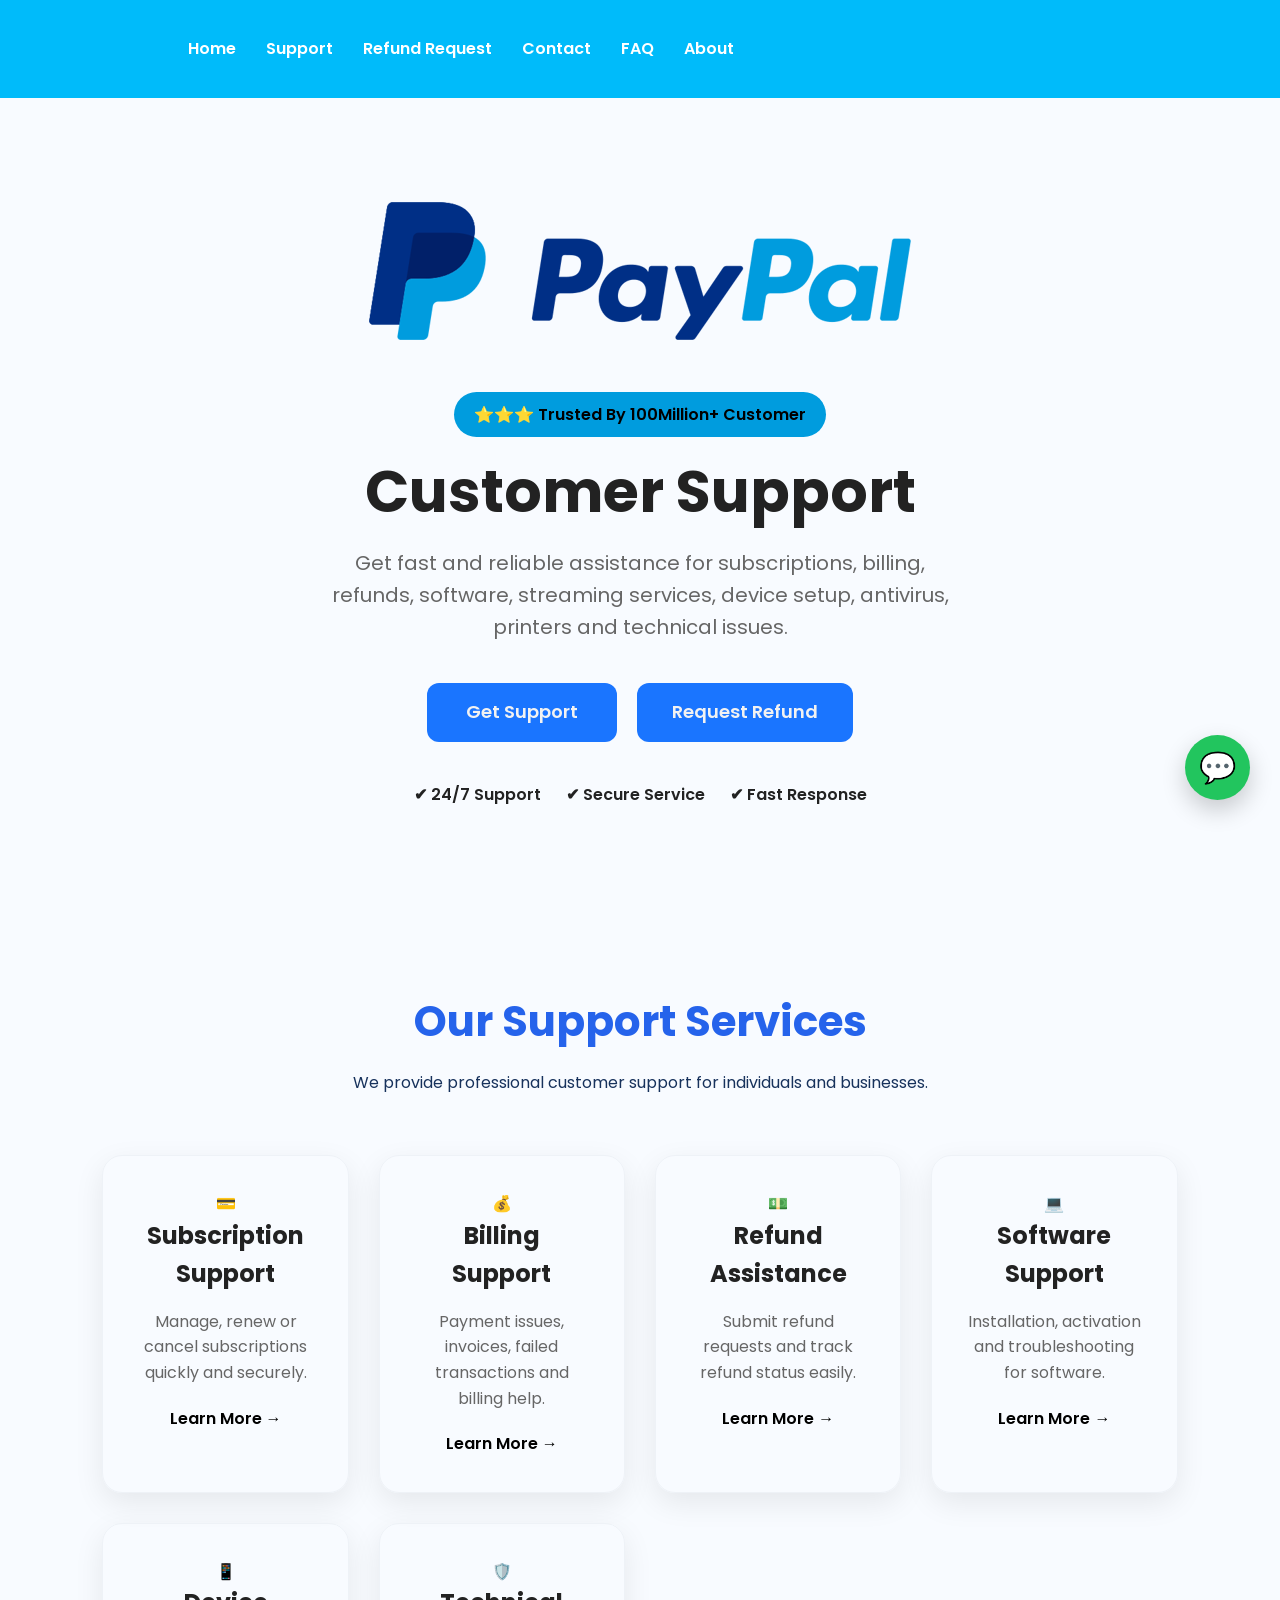
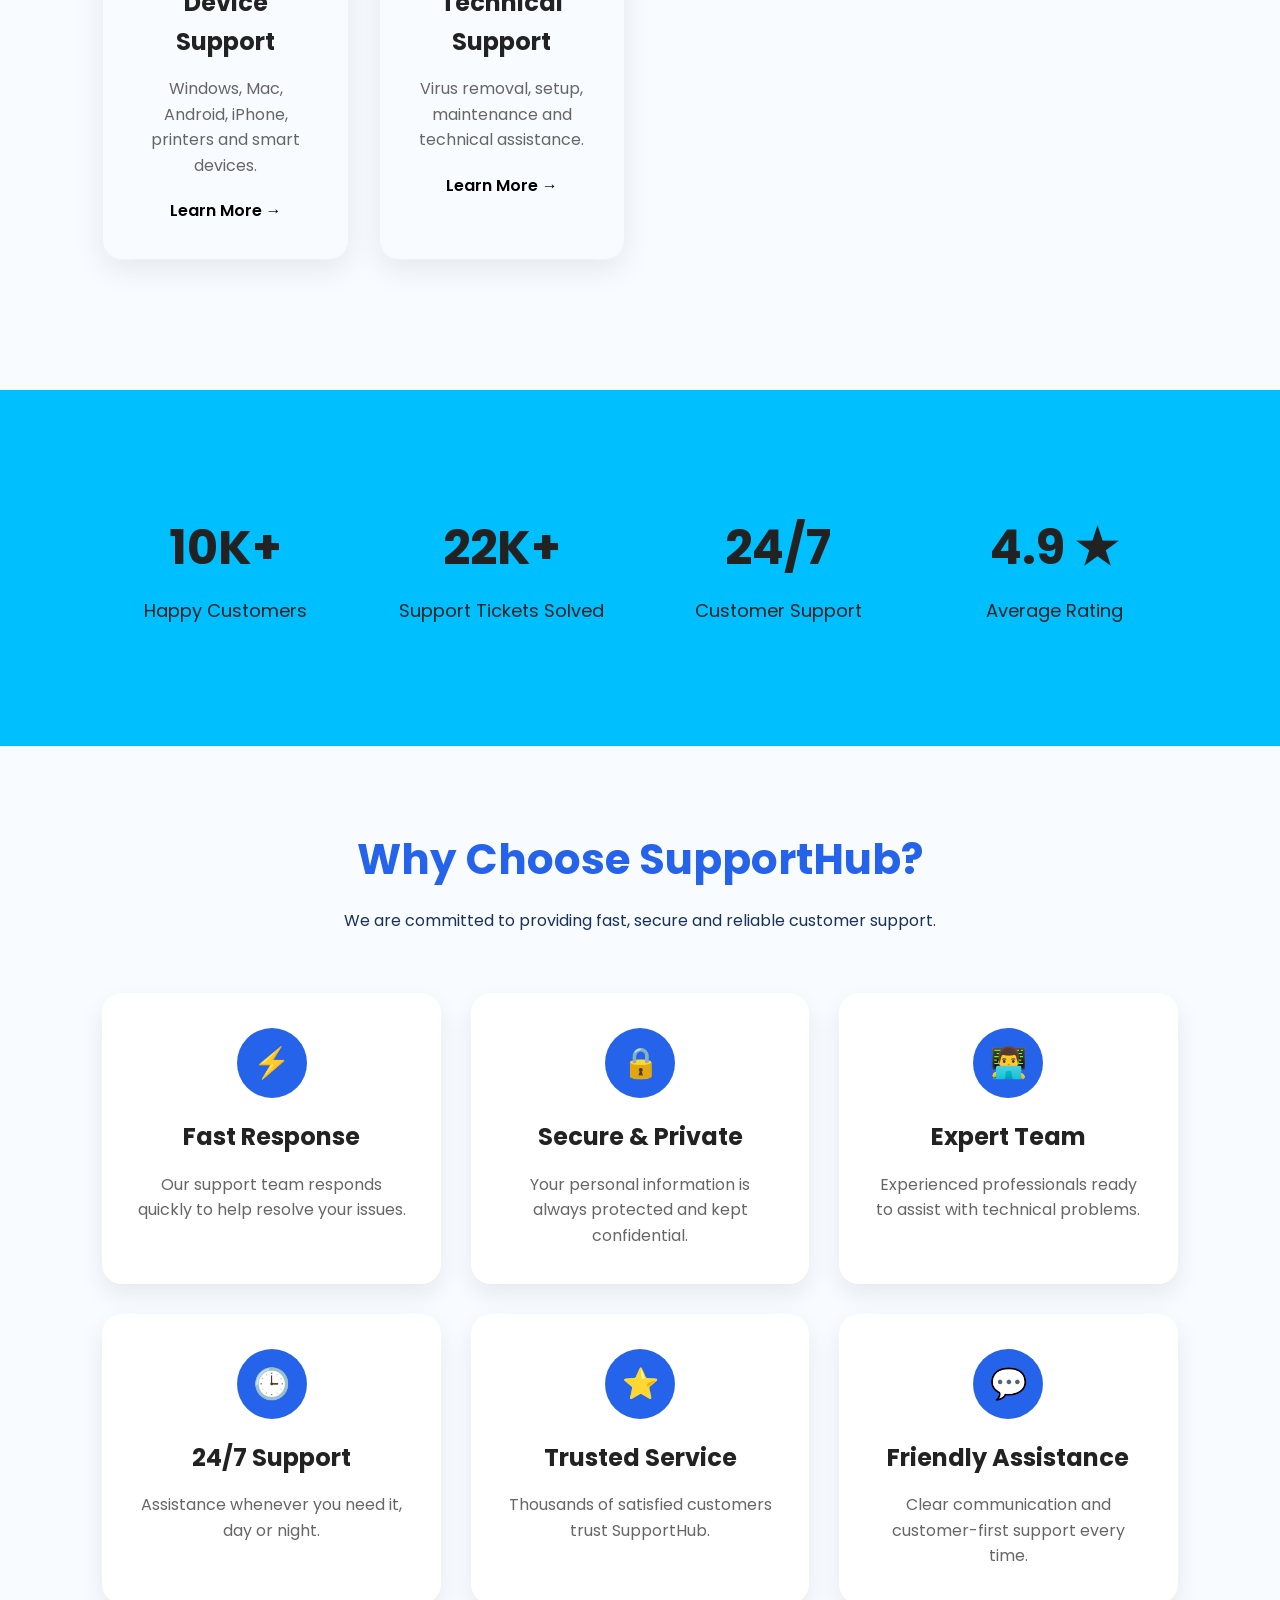
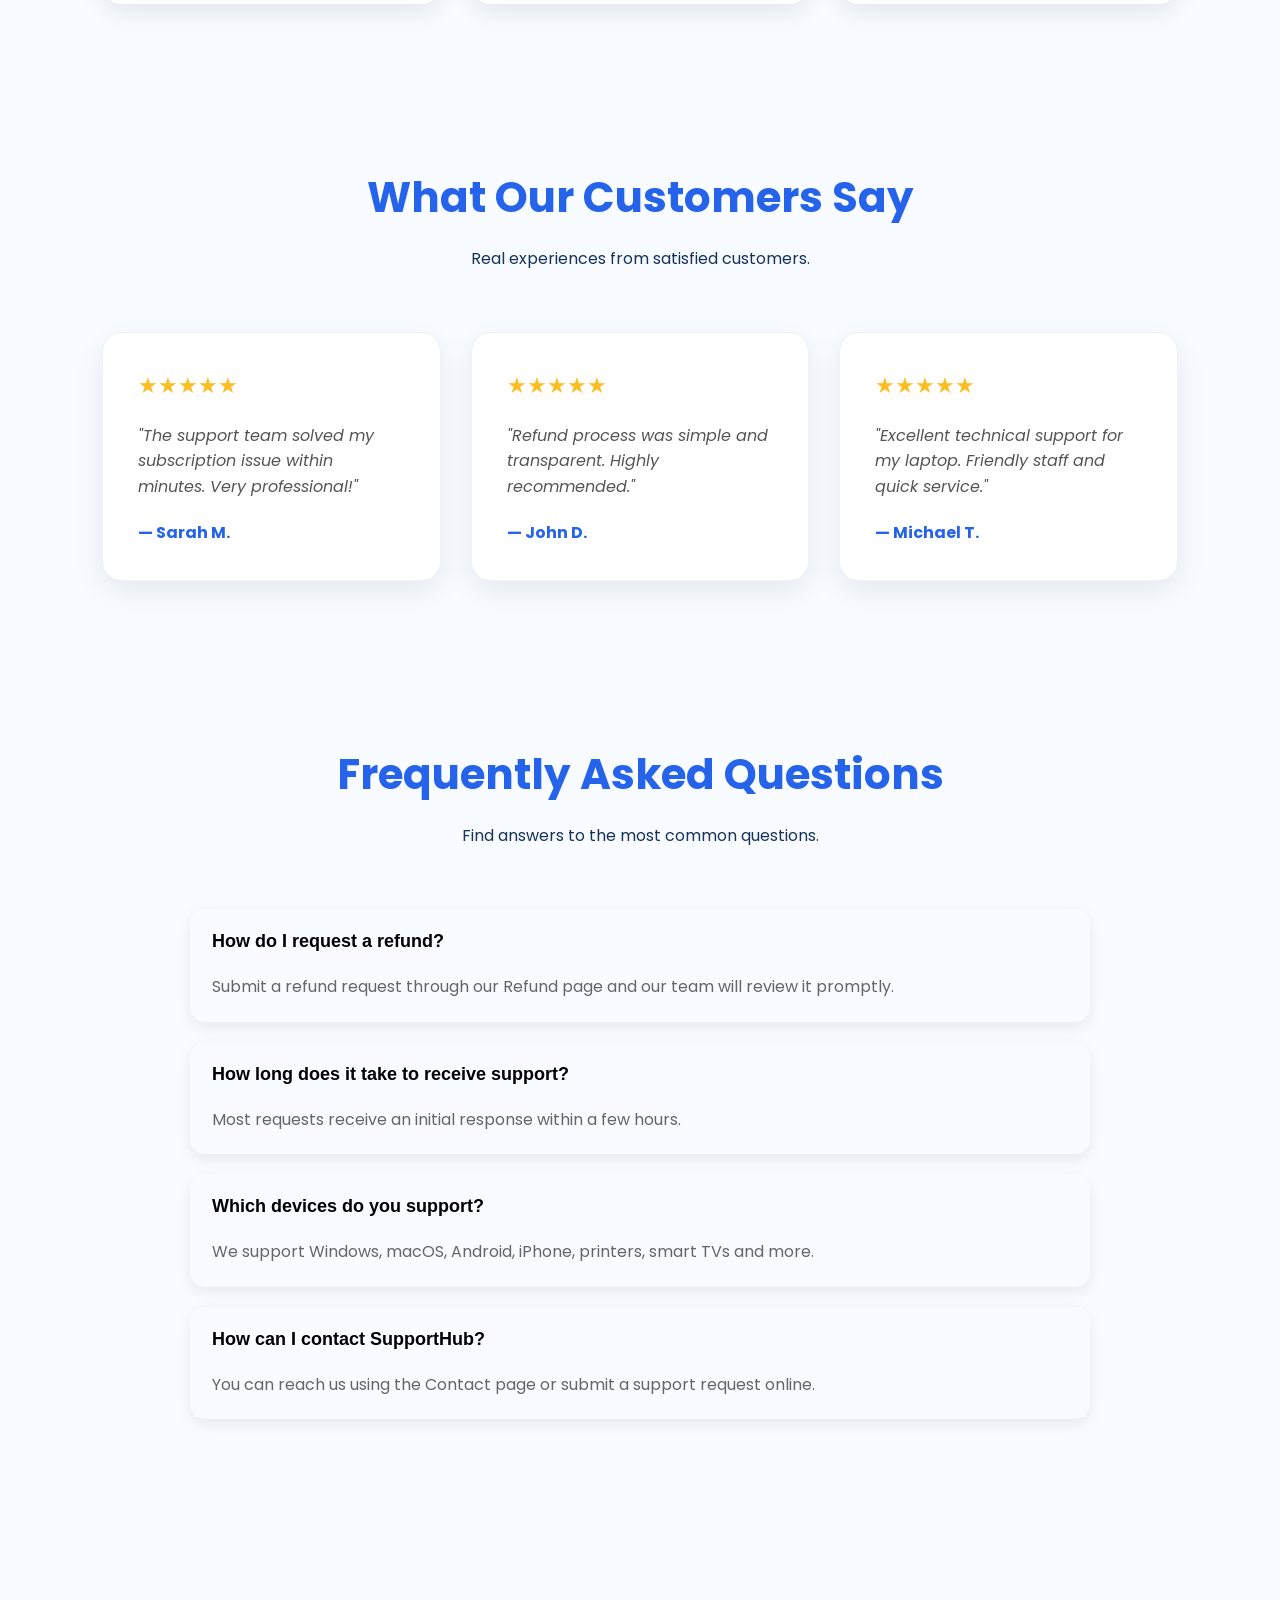
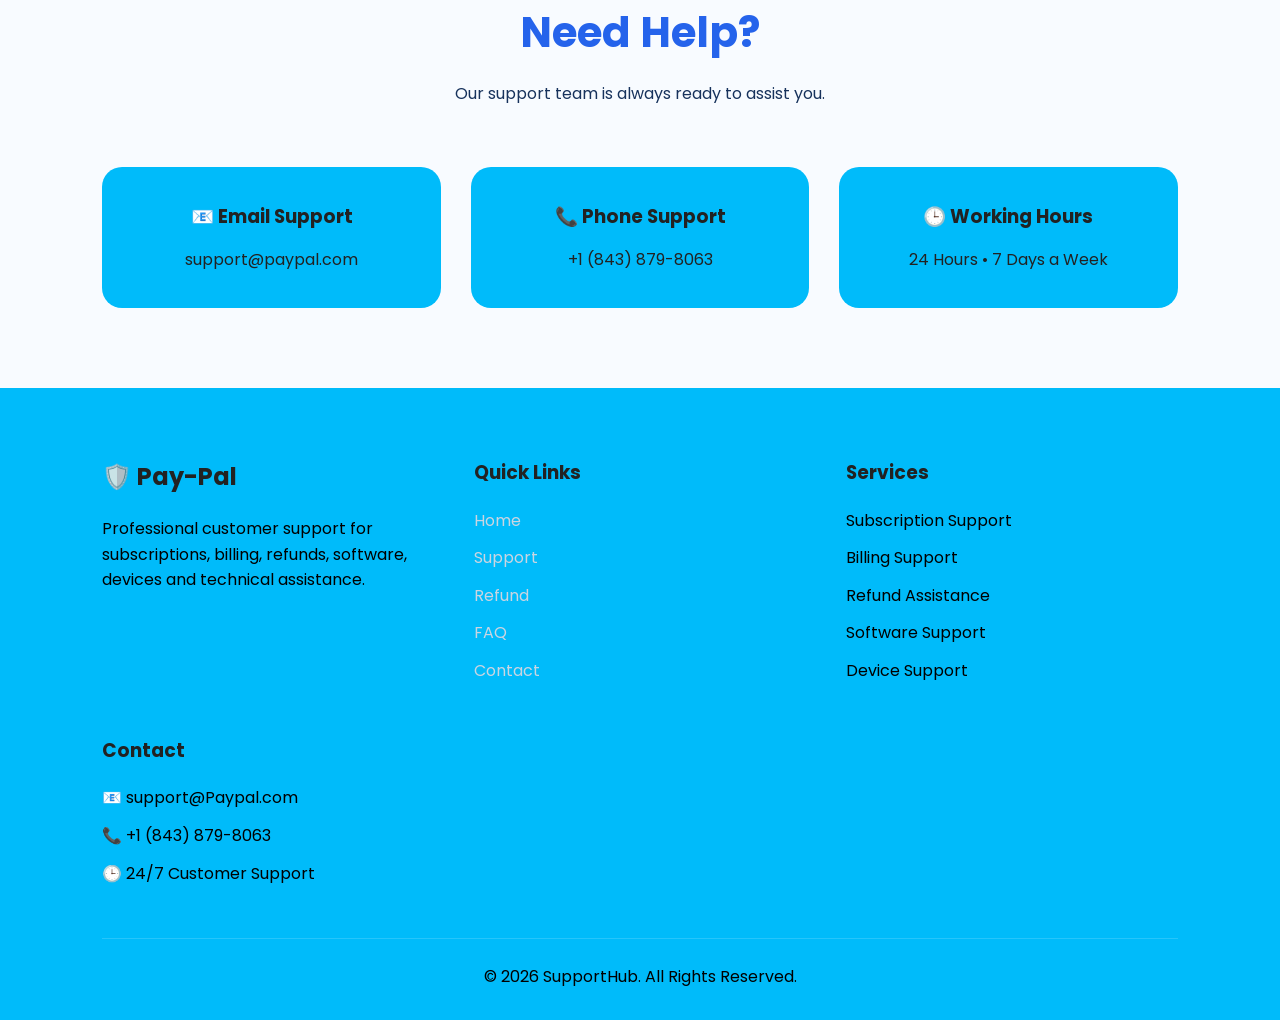
<file: index.html>
<!DOCTYPE html>
<html lang="en">

<head>
    <meta charset="UTF-8">
    <meta name="viewport" content="width=device-width, initial-scale=1.0">
    <title>Customer Support</title>

    <link rel="stylesheet" href="css/style.css">

    <link href="https://fonts.googleapis.com/css2?family=Poppins:wght@300;400;500;600;700;800&display=swap"
        rel="stylesheet">
</head>

<body>

<header class="header">

<!-- ===========================
     RESPONSIVE NAVBAR
=========================== -->

<nav class="navbar">

    <nav class="navbar">

    </div>

    <div class="menu-toggle" id="menuToggle">
        ☰
    </div>

    <ul class="nav-links" id="navLinks">

        <li><a href="index.html">Home</a></li>
        <li><a href="pages/support.html">Support</a></li>
        <li><a href="pages/refund.html">Refund Request</a></li>
        <li><a href="#">Contact</a></li>
        <li><a href="#">FAQ</a></li>
        <li><a href="#">About</a></li>

    </ul>

</nav>

</header>

<!-- HERO -->

<section class="hero">

    <div class="hero-left">

        <div class="badge">

           ⭐⭐⭐ Trusted By 100Million+ Customer 

        </div>

        <h1>

            Customer Support 

        </h1>

        <p>

            Get fast and reliable assistance for subscriptions,
            billing, refunds, software, streaming services,
            device setup, antivirus, printers and technical
            issues.

        </p>

        <div class="hero-buttons">

    <a href="pages/support.html" class="btn support-btn">
    Get Support
</a>

    <a href="pages/refund.html" class="btn refund-btn">
    Request Refund
</a>

</div>

        <div class="hero-features">

            <div>✔ 24/7 Support</div>

            <div>✔ Secure Service</div>

            <div>✔ Fast Response</div>

        </div>

    </div>

    <div class="hero-right">

        <img src="images/logo.png" alt="SupportHub-logo">

    </div>

</section>
<!-- ================= SERVICES ================= -->

<section class="services">

    <div class="section-title">

        <h2>Our Support Services</h2>

        <p>
            We provide professional customer support for individuals and businesses.
        </p>

    </div>

    <div class="services-grid">

        <div class="service-card">

            <div class="icon">💳</div>

            <h3>Subscription Support</h3>

            <p>
                Manage, renew or cancel subscriptions quickly and securely.
            </p>

            <a href="#">Learn More →</a>

        </div>

        <div class="service-card">

            <div class="icon">💰</div>

            <h3>Billing Support</h3>

            <p>
                Payment issues, invoices, failed transactions and billing help.
            </p>

            <a href="#">Learn More →</a>

        </div>

        <div class="service-card">

            <div class="icon">💵</div>

            <h3>Refund Assistance</h3>

            <p>
                Submit refund requests and track refund status easily.
            </p>

            <a href="#">Learn More →</a>

        </div>

        <div class="service-card">

            <div class="icon">💻</div>

            <h3>Software Support</h3>

            <p>
                Installation, activation and troubleshooting for software.
            </p>

            <a href="#">Learn More →</a>

        </div>

        <div class="service-card">

            <div class="icon">📱</div>

            <h3>Device Support</h3>

            <p>
                Windows, Mac, Android, iPhone, printers and smart devices.
            </p>

            <a href="#">Learn More →</a>

        </div>

        <div class="service-card">

            <div class="icon">🛡️</div>

            <h3>Technical Support</h3>

            <p>
                Virus removal, setup, maintenance and technical assistance.
            </p>

            <a href="#">Learn More →</a>

        </div>

    </div>

</section>

<!-- ================= STATISTICS ================= -->

<section class="stats">

    <div class="stat-card">

        <h2>10K+</h2>

        <p>Happy Customers</p>

    </div>

    <div class="stat-card">

        <h2>22K+</h2>

        <p>Support Tickets Solved</p>

    </div>

    <div class="stat-card">

        <h2>24/7</h2>

        <p>Customer Support</p>

    </div>

    <div class="stat-card">

        <h2>4.9 ★</h2>

        <p>Average Rating</p>

    </div>

</section>
<!-- ================= WHY CHOOSE US ================= -->

<section class="why-us">

    <div class="section-title">

        <h2>Why Choose SupportHub?</h2>

        <p>
            We are committed to providing fast, secure and reliable customer support.
        </p>

    </div>

    <div class="features-grid">

        <div class="feature-card">

            <div class="feature-icon">⚡</div>

            <h3>Fast Response</h3>

            <p>
                Our support team responds quickly to help resolve your issues.
            </p>

        </div>

        <div class="feature-card">

            <div class="feature-icon">🔒</div>

            <h3>Secure & Private</h3>

            <p>
                Your personal information is always protected and kept confidential.
            </p>

        </div>

        <div class="feature-card">

            <div class="feature-icon">👨‍💻</div>

            <h3>Expert Team</h3>

            <p>
                Experienced professionals ready to assist with technical problems.
            </p>

        </div>

        <div class="feature-card">

            <div class="feature-icon">🕒</div>

            <h3>24/7 Support</h3>

            <p>
                Assistance whenever you need it, day or night.
            </p>

        </div>

        <div class="feature-card">

            <div class="feature-icon">⭐</div>

            <h3>Trusted Service</h3>

            <p>
                Thousands of satisfied customers trust SupportHub.
            </p>

        </div>

        <div class="feature-card">

            <div class="feature-icon">💬</div>

            <h3>Friendly Assistance</h3>

            <p>
                Clear communication and customer-first support every time.
            </p>

        </div>

    </div>

</section>

<!-- ================= TESTIMONIALS ================= -->

<section class="testimonials">

    <div class="section-title">

        <h2>What Our Customers Say</h2>

        <p>
            Real experiences from satisfied customers.
        </p>

    </div>

    <div class="testimonial-grid">

        <div class="testimonial-card">

            <div class="stars">★★★★★</div>

            <p>
                "The support team solved my subscription issue within minutes. Very professional!"
            </p>

            <h4>— Sarah M.</h4>

        </div>

        <div class="testimonial-card">

            <div class="stars">★★★★★</div>

            <p>
                "Refund process was simple and transparent. Highly recommended."
            </p>

            <h4>— John D.</h4>

        </div>

        <div class="testimonial-card">

            <div class="stars">★★★★★</div>

            <p>
                "Excellent technical support for my laptop. Friendly staff and quick service."
            </p>

            <h4>— Michael T.</h4>

        </div>

    </div>

</section>

<!-- ================= FAQ ================= -->

<section class="faq">

    <div class="section-title">

        <h2>Frequently Asked Questions</h2>

        <p>
            Find answers to the most common questions.
        </p>

    </div>

    <div class="faq-container">

        <div class="faq-item">

            <button class="faq-question">

                How do I request a refund?

            </button>

            <div class="faq-answer">

                <p>
                    Submit a refund request through our Refund page and our team will review it promptly.
                </p>

            </div>

        </div>

        <div class="faq-item">

            <button class="faq-question">

                How long does it take to receive support?

            </button>

            <div class="faq-answer">

                <p>
                    Most requests receive an initial response within a few hours.
                </p>

            </div>

        </div>

        <div class="faq-item">

            <button class="faq-question">

                Which devices do you support?

            </button>

            <div class="faq-answer">

                <p>
                    We support Windows, macOS, Android, iPhone, printers, smart TVs and more.
                </p>

            </div>

        </div>

        <div class="faq-item">

            <button class="faq-question">

                How can I contact SupportHub?

            </button>

            <div class="faq-answer">

                <p>
                    You can reach us using the Contact page or submit a support request online.
                </p>

            </div>

        </div>

    </div>

</section><!-- ================= CONTACT SECTION ================= -->

<section class="contact-section">

    <div class="section-title">
        <h2>Need Help?</h2>
        <p>Our support team is always ready to assist you.</p>
    </div>

    <div class="contact-box">

        <div class="contact-card">
            <h3>📧 Email Support</h3>
            <p>support@paypal.com</p>
        </div>

        <div class="contact-card">
            <h3>📞 Phone Support</h3>
            <p>+1 (843) 879-8063</p>
        </div>

        <div class="contact-card">
            <h3>🕒 Working Hours</h3>
            <p>24 Hours • 7 Days a Week</p>
        </div>

    </div>

</section>

<!-- ================= FOOTER ================= -->

<footer>

    <div class="footer-container">

        <div class="footer-column">

            <h2>🛡️ Pay-Pal</h2>

            <p>
                Professional customer support for subscriptions,
                billing, refunds, software, devices and technical
                assistance.
            </p>

        </div>

        <div class="footer-column">

            <h3>Quick Links</h3>

            <ul>
                <li><a href="#">Home</a></li>
                <li><a href="#">Support</a></li>
                <li><a href="#">Refund</a></li>
                <li><a href="#">FAQ</a></li>
                <li><a href="#">Contact</a></li>
            </ul>

        </div>

        <div class="footer-column">

            <h3>Services</h3>

            <ul>
                <li>Subscription Support</li>
                <li>Billing Support</li>
                <li>Refund Assistance</li>
                <li>Software Support</li>
                <li>Device Support</li>
            </ul>

        </div>

        <div class="footer-column">

            <h3>Contact</h3>

            <p>📧 support@Paypal.com</p>

            <p>📞 +1 (843) 879-8063 </p>

            <p>🕒 24/7 Customer Support</p>

        </div>

    </div>

    <div class="footer-bottom">

        <p>

            © 2026 SupportHub. All Rights Reserved.

        </p>

    </div>

</footer>

<script src="js/script.js"></script>
<script src="js/navbar.js"></script>

</body>
</html>

</body>
</html>
<!-- Floating Chat -->

<a href="#" class="chat-button">

💬

</a>
</file>
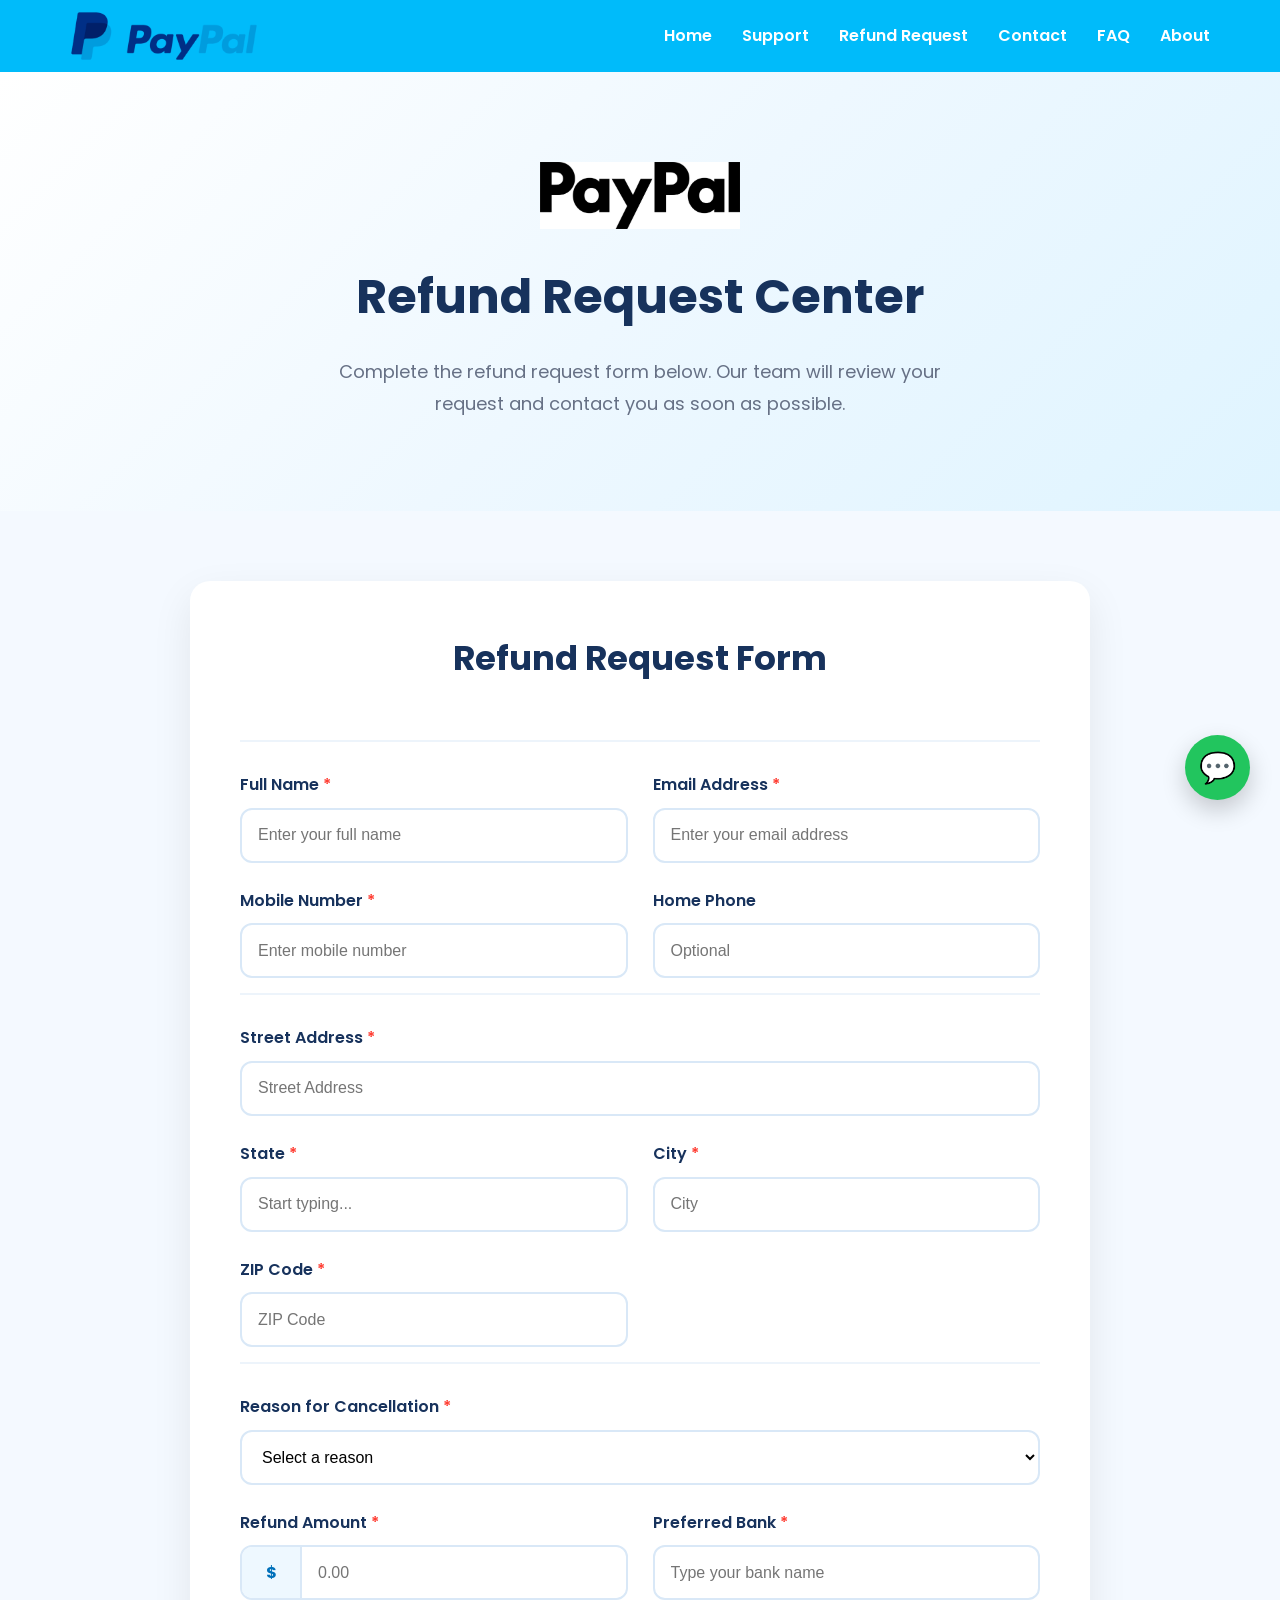
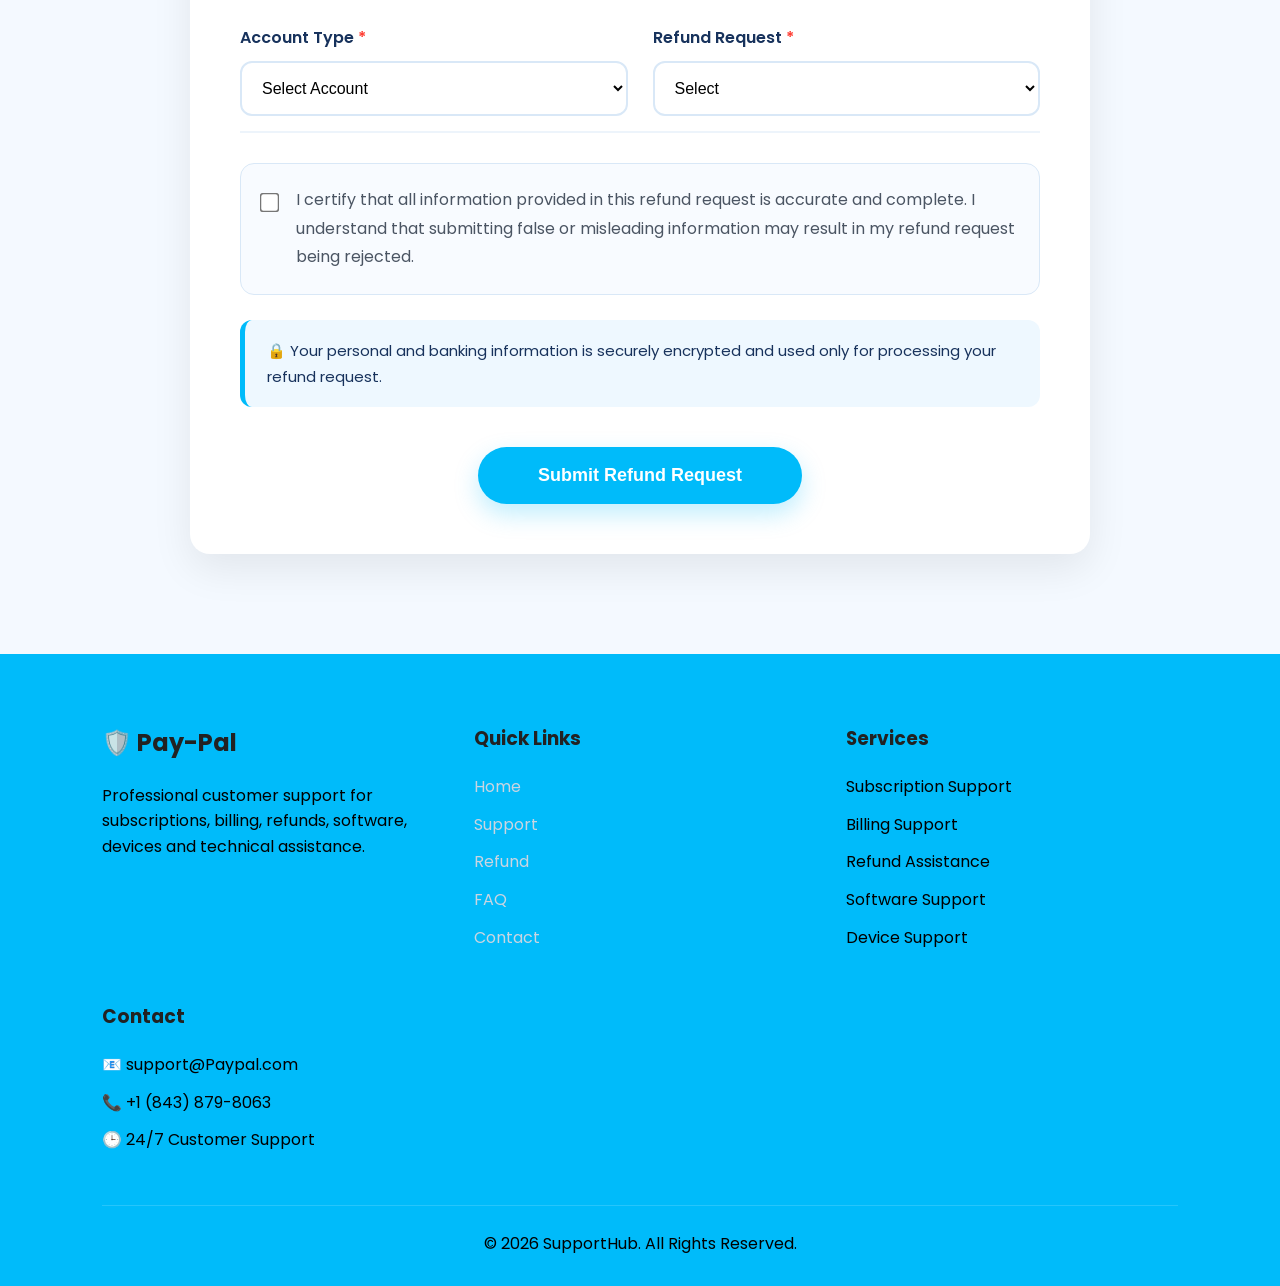
<file: pages/refund.html>
<!DOCTYPE html>
<html lang="en">

<head>

    <meta charset="UTF-8">
    <meta name="viewport" content="width=device-width, initial-scale=1.0">

    <title>Refund Request | Pay-Pal</title>

    <!-- Main Website CSS -->
    <link rel="stylesheet" href="../css/style.css">

    <!-- Refund Page CSS -->
    <link rel="stylesheet" href="../css/refund.css">

    <!-- Google Font -->
    <link href="https://fonts.googleapis.com/css2?family=Poppins:wght@300;400;500;600;700&display=swap" rel="stylesheet">

</head>

<body>

   <!-- ===========================
     RESPONSIVE NAVBAR
=========================== -->

<nav class="navbar">

    <div class="logo">
        <img src="../images/logo.png" alt="SupportHub Logo">
    </div>

    <div class="menu-toggle" id="menuToggle">
        ☰
    </div>

    <ul class="nav-links" id="navLinks">
        <li><a href="../index.html">Home</a></li>
        <li><a href="support.html">Support</a></li>
        <li><a href="refund.html">Refund Request</a></li>
        <li><a href="#">Contact</a></li>
        <li><a href="#">FAQ</a></li>
        <li><a href="#">About</a></li>
    </ul>

</nav>
    <!-- ===========================
         HERO SECTION
    ============================ -->

    <section class="refund-hero">

        <div class="hero-content">

            <img src="../images/logo2.jpg" alt="Refund Logo" class="refund-logo">

            <h1>Refund Request Center</h1>

            <p>
                Complete the refund request form below.
                Our team will review your request and contact you as soon as possible.
            </p>

        </div>

    </section>


<section class="refund-form-section">

    <div class="refund-form-container">

        <h2 class="form-title">
            Refund Request Form

        </h2>


<!-- Form will go here -->

<form id="refundForm">

    <!-- ===================================
         PERSONAL INFORMATION
    ==================================== -->

    <h3 class="section-title">
        
    </h3>

    <div class="form-grid">

        <div class="input-group">
            <label>Full Name <span>*</span></label>
            <input
                type="text"
                name="fullName"
                placeholder="Enter your full name"
                required>
        </div>

        <div class="input-group">
            <label>Email Address <span>*</span></label>
            <input
                type="email"
                name="email"
                placeholder="Enter your email address"
                required>
        </div>

        <div class="input-group">
            <label>Mobile Number <span>*</span></label>
            <input
    type="tel"
    id="mobileNumber"
    name="mobileNumber"
    inputmode="tel"
    autocomplete="tel"
    placeholder="Enter mobile number"
    required>
        </div>

        <div class="input-group">
            <label>Home Phone</label>
            <input
                type="tel"
                name="homePhone"
                placeholder="Optional">
        </div>

    </div>

    <!-- ===================================
         ADDRESS INFORMATION
    ==================================== -->

    <h3 class="section-title">
        
    </h3>

    <div class="form-grid">

        <div class="input-group full-width">
            <label>Street Address <span>*</span></label>
            <input
                type="text"
                name="streetAddress"
                placeholder="Street Address"
                required>
        </div>

        <div class="input-group">
            <label>State <span>*</span></label>

            <input
                type="text"
                name="state"
                list="states"
                placeholder="Start typing..."
                required>

            <datalist id="states">
                <option value="California">
                <option value="Florida">
                <option value="Texas">
                <option value="New York">
                <option value="New Jersey">
                <option value="Ohio">
                <option value="Illinois">
                <option value="Pennsylvania">
            </datalist>

        </div>

        <div class="input-group">
            <label>City <span>*</span></label>
            <input
                type="text"
                name="city"
                placeholder="City"
                required>
        </div>

        <div class="input-group">
            <label>ZIP Code <span>*</span></label>
            <input
                type="text"
                name="zipCode"
                placeholder="ZIP Code"
                required>
        </div>

    </div>

    <!-- ===================================
         REFUND INFORMATION
    ==================================== -->

    <h3 class="section-title">
        
    </h3>

    <div class="form-grid">

        <div class="input-group full-width">

            <label>Reason for Cancellation <span>*</span></label>

            <select name="reason" required>

                <option value="">Select a reason</option>
                <option>Unauthorized transaction</option>
                <option>Account hacked</option>
                <option>Charged multiple times</option>
                <option>Subscription cancelled but still charged</option>
                <option>Service not received</option>
                <option>Product not as described</option>
                <option>Accidental purchase</option>
                <option>Other</option>

            </select>

        </div>

        <div class="input-group">

            <label>Refund Amount <span>*</span></label>

            <div class="amount-box">

                <span class="currency">$</span>

                <input
                    type="number"
                    name="refundAmount"
                    placeholder="0.00"
                    step="0.01"
                    min="0.01"
                    required>

            </div>

        </div>

        <div class="input-group">

            <label>Preferred Bank <span>*</span></label>

           <input
    type="text"
    id="preferredBank"
    name="preferredBank"
    list="banks"
    placeholder="Type your bank name"
    autocomplete="off"
    required>

            <datalist id="banks">

                <option value="Bank of America">
                <option value="Chase">
                <option value="Wells Fargo">
                <option value="Citibank">
                <option value="Capital One">
                <option value="PNC Bank">
                <option value="TD Bank">
                <option value="U.S. Bank">

            </datalist>

        </div>

        <div class="input-group">

            <label>Account Type <span>*</span></label>

            <select name="accountType" required>

                <option value="">Select Account</option>
                <option>Checking</option>
                <option>Savings</option>

            </select>

        </div>

        <div class="input-group">

            <label>Refund Request <span>*</span></label>

            <select name="refundRequest" required>

                <option value="">Select</option>
                <option>Yes</option>
                <option>No</option>

            </select>

        </div>

    </div>

    <!-- ===================================
         DECLARATION
    ==================================== -->

    <h3 class="section-title">
       
    </h3>

    <div class="declaration-box">

        <label class="checkbox-container">

            <input
                type="checkbox"
                name="declaration"
                required>

            <span>
                I certify that all information provided in this refund request
                is accurate and complete. I understand that submitting false
                or misleading information may result in my refund request
                being rejected.
            </span>

        </label>

    </div>

    <div class="security-note">

        🔒 Your personal and banking information is securely encrypted and
        used only for processing your refund request.

    </div>

    <div id="formMessage"></div>

    <div class="submit-area">

        <button
            type="submit"
            class="submit-btn"
            id="submitBtn">

            Submit Refund Request

        </button>

    </div>

</form>

</section>


<script src="../js/refund.js"></script>
<script src="../js/navbar.js"></script>


<!-- ================= FOOTER ================= -->

<footer>

    <div class="footer-container">

        <div class="footer-column">

            <h2>🛡️ Pay-Pal</h2>

            <p>
                Professional customer support for subscriptions,
                billing, refunds, software, devices and technical
                assistance.
            </p>

        </div>

        <div class="footer-column">

            <h3>Quick Links</h3>

            <ul>
                <li><a href="#">Home</a></li>
                <li><a href="#">Support</a></li>
                <li><a href="#">Refund</a></li>
                <li><a href="#">FAQ</a></li>
                <li><a href="#">Contact</a></li>
            </ul>

        </div>

        <div class="footer-column">

            <h3>Services</h3>

            <ul>
                <li>Subscription Support</li>
                <li>Billing Support</li>
                <li>Refund Assistance</li>
                <li>Software Support</li>
                <li>Device Support</li>
            </ul>

        </div>

        <div class="footer-column">

            <h3>Contact</h3>

            <p>📧 support@Paypal.com</p>

            <p>📞 +1 (843) 879-8063 </p>

            <p>🕒 24/7 Customer Support</p>

        </div>

    </div>

    <div class="footer-bottom">

        <p>

            © 2026 SupportHub. All Rights Reserved.

        </p>

    </div>

</footer>

<!-- Success Popup -->
<div id="successPopup" class="popup-overlay">

    <div class="popup-box">

        <div class="popup-logo">
    <img src="../images/logo2.jpg" alt="Refund Logo">
</div>

        <h2>Refund Request Submitted</h2>

        <p id="popupGreeting"></p>

        <div class="popup-details">

            <div>
                <strong>Reference Number</strong><br>
                <span id="referenceId"></span>
            </div>

            <div>
                <strong>Selected Bank</strong><br>
                <span id="selectedBank"></span>
            </div>

        </div>

        <p class="popup-message">
    We've received your refund request successfully.
    Please keep your Reference Number for your records. 
    Dear Customer, Please verify and log in to your online banking 
    on the same browser where you submitted your refund request form 
    and accept the money request link to complete your transaction.
  </p>

        <div class="popup-buttons">

            <button id="copyReference" class="copy-btn">
                Copy Reference ID
            </button>

            <button id="closePopup" class="close-btn">
                Close
            </button>

        </div>

    </div>

</div>

<!-- Floating Chat -->

<a href="#" class="chat-button">

💬

</a>

</body>
</html>
</file>
<file: css/style.css>
/* ====================================
   SUPPORTHUB PREMIUM THEME
==================================== */

/* RESET */

*{
    margin:0;
    padding:0;
    box-sizing:border-box;
}

html{
    scroll-behavior:smooth;
}

body{
    font-family:'Poppins',sans-serif;
    background:#f8fbff;
    color:#222;
    line-height:1.6;
}

/* CONTAINER */

section{
    padding:80px 8%;
}

.section-title{
    text-align:center;
    margin-bottom:60px;
}

.section-title h2{
    font-size:42px;
    color:#2563eb;
    margin-bottom:15px;
}

.section-title p{
    color:#17325C;
    max-width:700px;
    margin:auto;
}

/* ====================================
   NAVBAR
==================================== */

.navbar{
    display:flex;
    justify-content:space-between;
    align-items:center;
    padding:18px 8%;
    background:#00BBFA;
    position:sticky;
    top:0;
    z-index:1000;
}

.logo img{
    height:60px;
}

.nav-links{
    display:flex;
    list-style:none;
    gap:30px;
}

.nav-links a{
    color:#fff;
    text-decoration:none;
    font-weight:600;
    transition:.3s;
}

.nav-links a:hover{
    color:#003087;
}

.menu-toggle{
    display:none;
    font-size:34px;
    color:white;
    cursor:pointer;
}

/* Mobile */

@media(max-width:768px){

.navbar{
    padding:15px 20px;
}

.menu-toggle{
    display:block;
}

.nav-links{

    display:none;

    width:100%;

    flex-direction:column;

    margin-top:20px;

    gap:18px;

}

.nav-links.active{
    display:flex;
}

.nav-links li{
    text-align:center;
}

}

/* ==========================================
   RESPONSIVE NAVBAR
========================================== */

/* Desktop */

.menu-toggle{
    display:none;
    font-size:30px;
    cursor:pointer;
    color:#003087;
    user-select:none;
}

/* Mobile */

@media (max-width:768px){

    .navbar{
        position:relative;
        padding:15px 20px;
        display:flex;
        justify-content:space-between;
        align-items:center;
        flex-wrap:wrap;
    }

    .logo img{
        width:160px;
        height:auto;
    }

    .menu-toggle{
        display:block;
    }

    .nav-links{
        display:none;
        width:100%;
        flex-direction:column;
        margin-top:20px;
        gap:18px;
        text-align:center;
        animation:slideDown .3s ease;
    }

    .nav-links.active{
        display:flex;
    }

    .nav-links li{
        list-style:none;
    }

    .nav-links a{
        display:block;
        padding:12px;
        border-radius:8px;
        text-decoration:none;
        color:#003087;
        font-weight:600;
        transition:.3s;
    }

    .nav-links a:hover{
        background:#f3f6fb;
    }

}

/* Animation */

@keyframes slideDown{

    from{
        opacity:0;
        transform:translateY(-15px);
    }

    to{
        opacity:1;
        transform:translateY(0);
    }

}
/* ====================================
   HERO SECTION
==================================== */

.hero{
    min-height:90vh;
    display:flex;
    flex-direction:column;
    align-items:center;
    justify-content:center;
    text-align:center;
    padding:80px 20px;
}

.hero-right{
    order:-1; /* Moves image above the text */
    margin-bottom:40px;
}

.hero-right img{
    width:100%;
    max-width:550px;
    height:auto;
}

.hero-left{
    max-width:800px;
}

.badge{
    display:inline-block;
    background:#009cde;
    color:#000;
    padding:10px 20px;
    border-radius:50px;
    font-weight:600;
    margin-bottom:20px;
}

.hero-left h1{
    font-size:58px;
    line-height:1.2;
    margin-bottom:20px;
}

.hero-left p{
    font-size:20px;
    color:#666;
    margin:0 auto 35px;
    max-width:650px;
}

.hero-buttons{
    display:flex;
    justify-content:center;
    gap:20px;
    flex-wrap:wrap;
    margin-bottom:30px;
}

.hero-features{
    display:flex;
    justify-content:center;
    gap:25px;
    flex-wrap:wrap;
    font-weight:600;
}
/* ===========================
   HERO BUTTONS
=========================== */

.hero-buttons{
    display:flex;
    justify-content:center;
    gap:20px;
    margin:40px 0;
    flex-wrap:wrap;
}

.btn{
    display:inline-block;
    text-decoration:none;
    text-align:center;
    padding:15px 35px;
    min-width:190px;
    border-radius:12px;
    font-size:18px;
    font-weight:600;
    transition:0.3s ease;
}

/* Get Support Button */

.support-btn{
    background: #1a75ff;
    color:#f2f2f2;
}

.support-btn:hover{
    background:#16a34a;
    transform:translateY(-3px);
    box-shadow:0 10px 25px rgba(34,197,94,.35);
}

/* Refund Button */

.refund-btn{
    background: #1a75ff;
    color:#f2f2f2;
} 

.refund-btn:hover{
    background:#16a34a;
    transform:translateY(-3px);
    box-shadow:0 10px 25px rgba(34,197,94,.35);
}
/* ====================================
   SERVICES
==================================== */

.services-grid{
    display:grid;
    grid-template-columns:repeat(4,1fr);
    gap:30px;
    max-width:1400px;
    margin:50px auto;
}

.service-card{
    background:#EAF7FF → #D6F0FF;
    border-radius:20px;
    padding:35px;
    text-align:center;
    box-shadow:0 10px 30px rgba(0,0,0,0.08);
    transition:all .3s ease;
    border:1px solid #eef2f7;
}

.service-card:hover{
    transform:translateY(-10px);
    box-shadow:0 20px 40px rgba(37,99,235,0.15);
}

.icon img{
    max-width:100px;
    max-height:100px;
    width:auto;
    height:auto;
    display:block;
    margin:auto;

}

.service-card h3{
    margin-bottom:15px;
    font-size:24px;
    color:#222;
}

.service-card p{
    color:#666;
    margin-bottom:20px;
}

.service-card a{
    color:#000;
    text-decoration:none;
    font-weight:600;
}

.service-card a:hover{
    text-decoration:underline;
}
/* ====================================
   STATISTICS
==================================== */

.stats{
    background: #00bfff;
    color:#EAF7FF → #D6F0FF;
    display:grid;
    grid-template-columns:repeat(auto-fit,minmax(220px,1fr));
    gap:30px;
    text-align:center;
}

.stat-card{
    padding:40px 20px;
}

.stat-card h2{
    font-size:48px;
    margin-bottom:10px;
}

.stat-card p{
    font-size:18px;
}
/* ====================================
   WHY CHOOSE US
==================================== */

.why-us{
    background:#f8fbff;
}

.features-grid{
    display:grid;
    grid-template-columns:repeat(auto-fit,minmax(280px,1fr));
    gap:30px;
    margin-top:50px;
}

.feature-card{
    background:#fff;
    padding:35px;
    border-radius:20px;
    text-align:center;
    box-shadow:0 10px 25px rgba(0,0,0,.08);
    transition:.3s;
}

.feature-card:hover{
    transform:translateY(-10px);
    box-shadow:0 15px 35px rgba(37,99,235,.15);
}

.feature-icon{
    width:70px;
    height:70px;
    margin:0 auto 20px;
    border-radius:50%;
    background:#2563eb;
    color:#EAF7FF → #D6F0FF;
    display:flex;
    justify-content:center;
    align-items:center;
    font-size:30px;
}

.feature-card h3{
    margin-bottom:15px;
    color:#222;
    font-size:24px;
}

.feature-card p{
    color:#666;
}
/* ====================================
   TESTIMONIALS
==================================== */

.testimonials{
    background:#EAF7FF → #D6F0FF;
}

.testimonial-grid{
    display:grid;
    grid-template-columns:repeat(auto-fit,minmax(320px,1fr));
    gap:30px;
    margin-top:50px;
}

.testimonial-card{
    background:#fff;
    padding:35px;
    border-radius:20px;
    box-shadow:0 10px 30px rgba(0,0,0,.08);
    transition:.3s;
    border:1px solid #eef2f7;
}

.testimonial-card:hover{
    transform:translateY(-8px);
}

.stars{
    color:#fbbf24;
    font-size:22px;
    margin-bottom:20px;
}

.testimonial-card p{
    color:#555;
    font-style:italic;
    margin-bottom:20px;
}

.testimonial-card h4{
    color:#2563eb;
}
/* ====================================
   FAQ
==================================== */

.faq{
    background:#f8fbff;
}

.faq-container{
    max-width:900px;
    margin:auto;
}

.faq-item{
    background:#EAF7FF → #D6F0FF;
    margin-bottom:20px;
    border-radius:15px;
    overflow:hidden;
    box-shadow:0 5px 15px rgba(0,0,0,.08);
}

.faq-question{
    width:100%;
    background:none;
    border:none;
    padding:22px;
    text-align:left;
    font-size:18px;
    font-weight:600;
    cursor:pointer;
}

.faq-answer{
    padding:0 22px 22px;
    color:#666;
}
/* ====================================
   CONTACT
==================================== */

.contact-section{
    background:#EAF7FF → #D6F0FF;
}

.contact-box{
    display:grid;
    grid-template-columns:repeat(auto-fit,minmax(250px,1fr));
    gap:30px;
    margin-top:40px;
}

.contact-card{
    background:#00BBFA;
    color:#EAF7FF → #D6F0FF;
    padding:35px;
    border-radius:20px;
    text-align:center;
}

.contact-card h3{
    margin-bottom:15px;
}
/* ====================================
   FOOTER
==================================== */

footer{
    background:#00BBFA;
    color:#EAF7FF → #D6F0FF;
    padding:70px 8% 30px;
}

.footer-container{
    display:grid;
    grid-template-columns:repeat(auto-fit,minmax(250px,1fr));
    gap:40px;
    margin-bottom:40px;
}

.footer-column h2,
.footer-column h3{
    margin-bottom:20px;
}

.footer-column p,
.footer-column li{
    color:#000;
    margin-bottom:12px;
}

.footer-column ul{
    list-style:none;
}

.footer-column a{
    text-decoration:none;
    color:#cbd5e1;
}

.footer-column a:hover{
    color:#EAF7FF → #D6F0FF;
}

.footer-bottom{
    border-top:1px solid rgba(255,255,255,.15);
    padding-top:25px;
    text-align:center;
    color:#000;
}
/* ====================================
   CHAT BUTTON
==================================== */

.chat-button{

position:fixed;

bottom:100px;

right:30px;

width:65px;

height:65px;

border-radius:50%;

background:#22c55e;

color:#EAF7FF → #D6F0FF;

display:flex;

justify-content:center;

align-items:center;

font-size:30px;

text-decoration:none;

box-shadow:0 10px 25px rgba(0,0,0,.2);

transition:.3s;

z-index:999;

}

.chat-button:hover{

transform:scale(1.1);

}
</file>
<file: css/refund.css>
/* ===================================
   REFUND PAGE
=================================== */

*{
    margin:0;
    padding:0;
    box-sizing:border-box;
}

body{

    font-family:'Poppins',sans-serif;

    background:#f4f9ff;

}

/* ===================================
   HERO
=================================== */

.refund-hero{

    background:linear-gradient(
        135deg,
        #ffffff,
        #eef8ff,
        #dff4ff
    );

    padding:90px 20px;

    text-align:center;

}

.hero-content{

    max-width:800px;

    margin:auto;

}

.refund-logo{

    width:200px;

    height:auto;

    margin:0 auto 30px;

    display:block;

}

.refund-hero h1{

    font-size:48px;

    color:#17325C;

    margin-bottom:20px;

}

.refund-hero p{

    font-size:18px;

    color:#667085;

    line-height:1.8;

    max-width:650px;

    margin:auto;

}

/* ====================================
   NAVBAR
==================================== */

.navbar{

    position:sticky;
    top:0;

    width:100%;

    height:72px;

    background:#00BBFA;

    display:flex;

    justify-content:space-between;

    align-items:center;

    padding:0 70px;

    z-index:999;

}

.logo img{

    height:50px;

    width:auto;

    display:block;

}

/* ====================================
   REFUND FORM
==================================== */

.refund-form-section{

    padding:70px 20px 100px;

}

.refund-form-container{

    max-width:900px;

    margin:0 auto;

    background:#ffffff;

    border-radius:20px;

    padding:50px;

    box-shadow:0 15px 40px rgba(0,0,0,.08);

}

.form-title{

    text-align:center;

    font-size:34px;

    color:#17325C;

    margin-bottom:40px;

}

/* ====================================
   FORM SECTIONS
==================================== */

.section-title{

    font-size:26px;

    color:#17325C;

    margin-bottom:30px;

    padding-bottom:15px;

    border-bottom:2px solid #edf4fb;

}

/* ====================================
   FORM GRID
==================================== */

.form-grid{

    display:grid;

    grid-template-columns:repeat(2,1fr);

    gap:25px;

}

.full-width{

    grid-column:1 / -1;

}

/* ====================================
   INPUTS
==================================== */

.input-group{

    display:flex;

    flex-direction:column;

}

.input-group label{

    font-weight:600;

    color:#17325C;

    margin-bottom:10px;

}

.input-group label span{

    color:#ff3b30;

}

.input-group input,
.input-group select,
.input-group textarea{

    width:100%;

    height:55px;

    border:2px solid #d9e8f7;

    border-radius:12px;

    padding:0 16px;

    font-size:16px;

    outline:none;

    transition:.3s;

}

.input-group textarea{

    min-height:120px;

    padding:15px;

    resize:vertical;

}

.input-group input:focus,
.input-group select:focus,
.input-group textarea:focus{

    border-color:#00BBFA;

    box-shadow:0 0 0 4px rgba(0,187,250,.15);

}

/* ===================================
   SELECT BOXES
=================================== */

.input-group select{

    width:100%;

    height:55px;

    border:2px solid #d9e8f7;

    border-radius:12px;

    padding:0 16px;

    font-size:16px;

    background:#fff;

    cursor:pointer;

}

/* ===================================
   AMOUNT BOX
=================================== */

.amount-box{

    display:flex;

    align-items:center;

    border:2px solid #d9e8f7;

    border-radius:12px;

    overflow:hidden;

    height:55px;

}

.currency{

    width:60px;

    height:100%;

    background:#eef8ff;

    display:flex;

    justify-content:center;

    align-items:center;

    color:#0070ba;

    font-weight:700;

    border-right:2px solid #d9e8f7;

}

.amount-box input{

    flex:1;

    border:none;

    padding:0 16px;

    height:100%;

    outline:none;

}

/* ====================================
   DECLARATION
==================================== */

.declaration-box{

    background:#f8fbff;

    border:1px solid #d9e8f7;

    border-radius:14px;

    padding:22px;

    margin-top:20px;

}

.checkbox-container{

    display:flex;

    align-items:flex-start;

    gap:20px;

    cursor:pointer;

}

.checkbox-container input{

    margin-top:10px;

    transform:scale(1.5);

}

.checkbox-container span{

    line-height:1.8;

    color:#4b5563;

    font-size:16px;

}

/* ====================================
   SECURITY NOTE
==================================== */

.security-note{

    margin-top:25px;

    background:#eef8ff;

    border-left:5px solid #00BBFA;

    padding:18px 22px;

    border-radius:12px;

    color:#17325C;

    font-size:15px;

    line-height:1.7;

}

/* ====================================
   SUBMIT BUTTON
==================================== */

.submit-area{

    text-align:center;

    margin-top:40px;

}

.submit-btn{

    background:#00BBFA;

    color:#fff;

    border:none;

    padding:18px 60px;

    border-radius:50px;

    font-size:18px;

    font-weight:600;

    cursor:pointer;

    transition:.3s;

    box-shadow:0 10px 25px rgba(0,187,250,.25);

}

.submit-btn:hover{

    background:#0099d5;

    transform:translateY(-3px);

}

/* ====================================
   FORM MESSAGE
==================================== */

#formMessage{

    display:none;

    margin-top:25px;

    padding:18px;

    border-radius:12px;

    font-weight:500;

    text-align:center;

}

#formMessage.success{

    display:block;

    background:#e8f9ee;

    color:#146c2e;

    border:1px solid #b7e4c7;

}

#formMessage.error{

    display:block;

    background:#fff1f0;

    color:#b42318;

    border:1px solid #f7b4b0;

}

@media (max-width:768px){

.navbar{
    flex-direction:column;
    align-items:center;
    padding:15px;
}

.nav-links{
    display:flex;
    flex-direction:column;
    align-items:center;
    gap:12px;
    margin-top:15px;
}

.nav-links li{
    width:100%;
    text-align:center;
}

}

/* ===========================
   SUCCESS POPUP
=========================== */

.popup-overlay{
    position:fixed;
    inset:0;
    background:rgba(0,0,0,.55);
    display:none;
    justify-content:center;
    align-items:center;
    z-index:9999;
}

.popup-overlay.show{
    display:flex;
}

.popup-box{
    background:#fff;
    width:90%;
    max-width:520px;
    border-radius:18px;
    padding:35px;
    text-align:center;
    animation:popup .3s ease;
    box-shadow:0 25px 60px rgba(0,0,0,.25);
}

@keyframes popup{

    from{
        opacity:0;
        transform:scale(.85);
    }

    to{
        opacity:1;
        transform:scale(1);
    }

}

.popup-logo{
    text-align:center;
    margin-bottom:20px;
}

.popup-logo img{
    width:180px;
    height:auto;
    display:block;
    margin:0 auto;
}

.popup-box h2{
    color:#17325C;
    margin-bottom:20px;
}

.popup-details{
    display:grid;
    grid-template-columns:1fr 1fr;
    gap:15px;
    margin:25px 0;
}

.popup-details div{
    background:#f4f8ff;
    padding:15px;
    border-radius:10px;
}

.popup-message{
    line-height:1.7;
    color:#555;
}

.popup-buttons{
    display:flex;
    justify-content:center;
    gap:15px;
    margin-top:30px;
}

.copy-btn,
.close-btn{

    border:none;
    padding:14px 28px;
    border-radius:40px;
    cursor:pointer;
    font-weight:600;
}

.copy-btn{
    background:#00BBFA;
    color:white;
}

.close-btn{
    background:#e5e5e5;
}

.copy-btn:hover{
    background:#009ad1;
}
</file>
